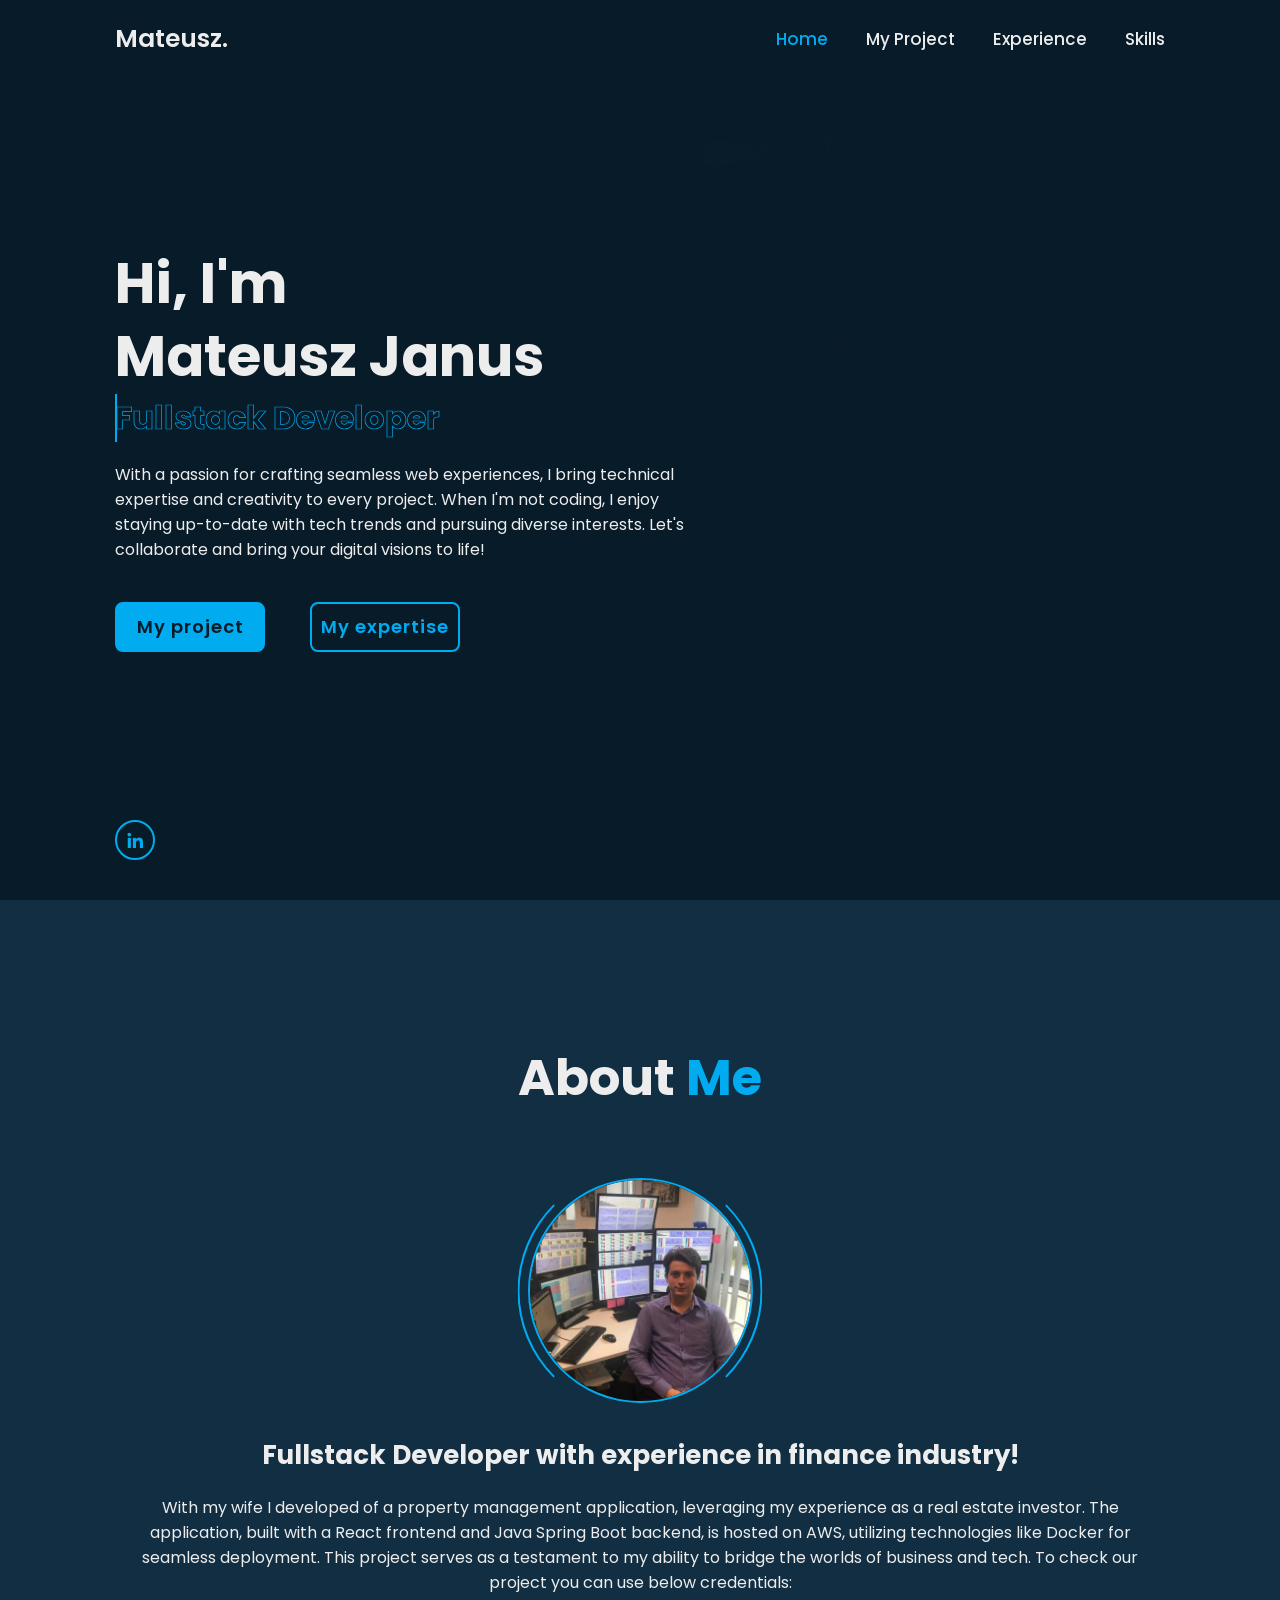
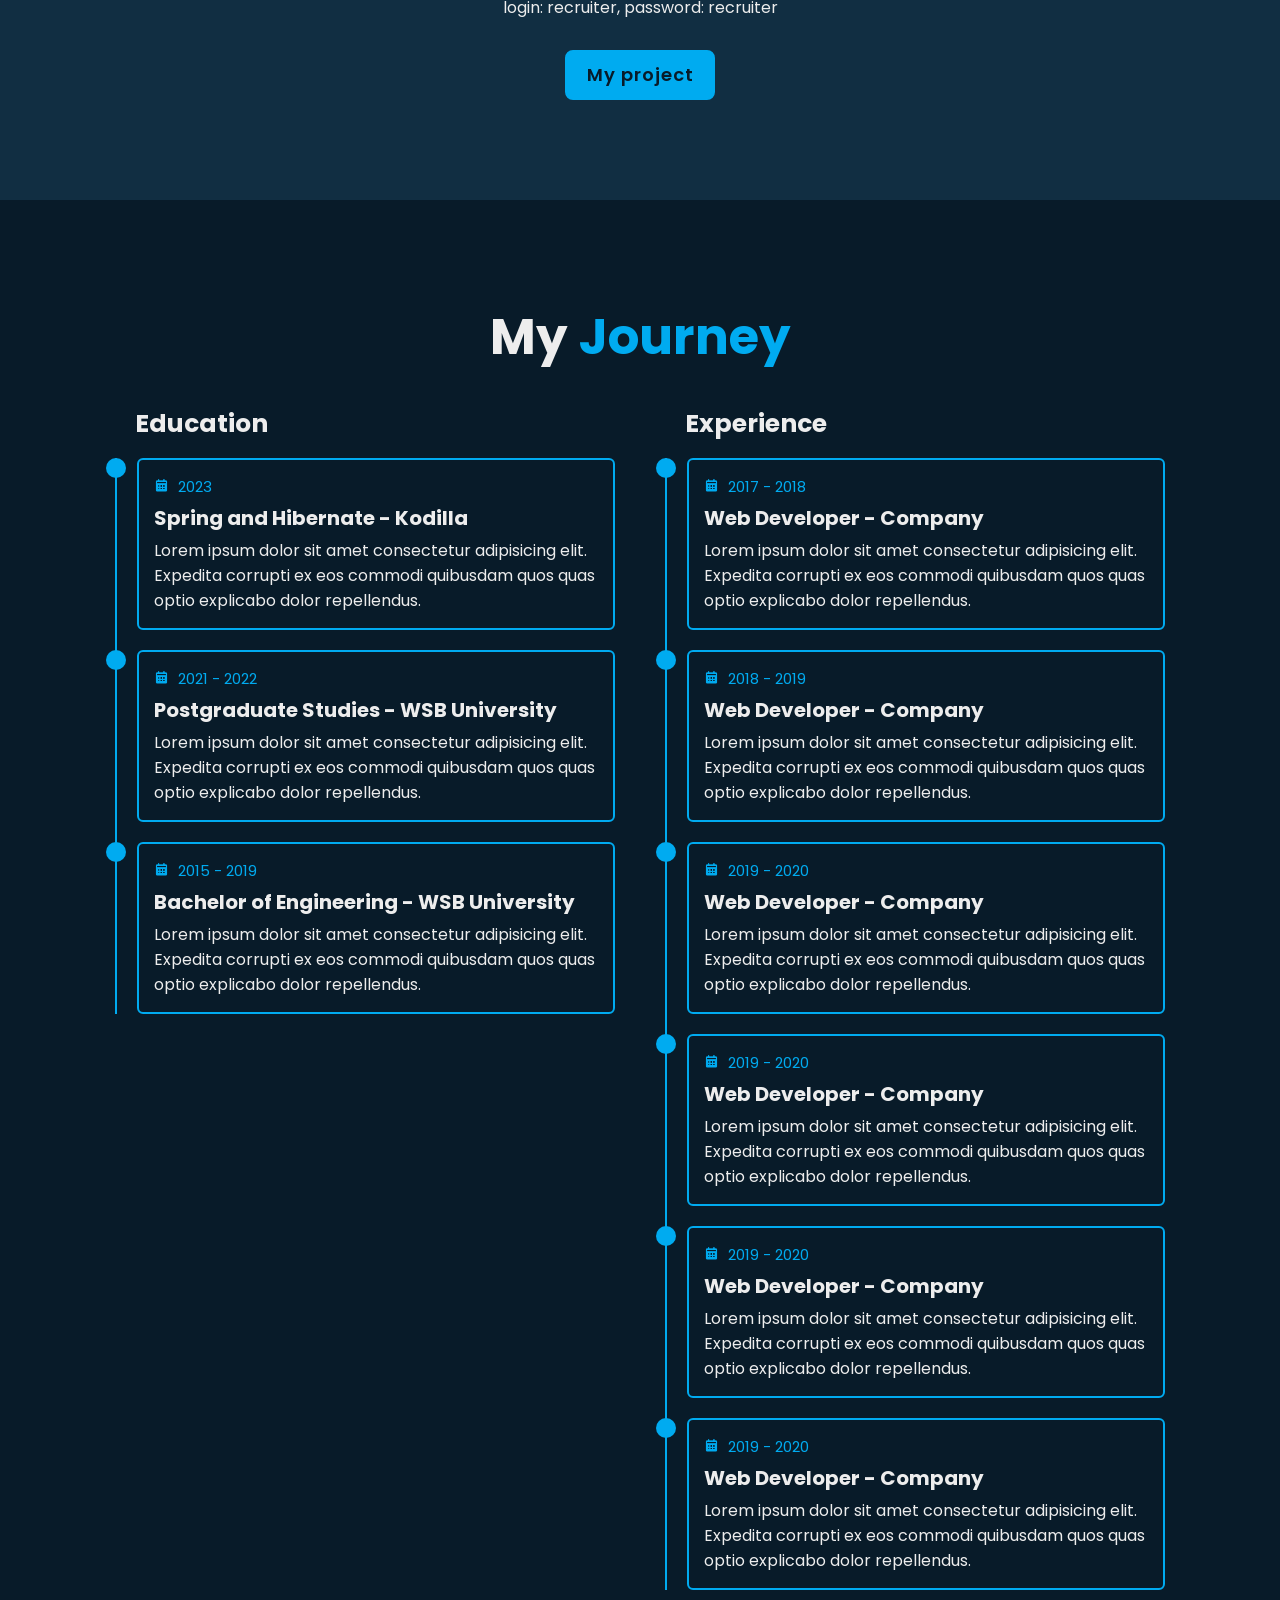
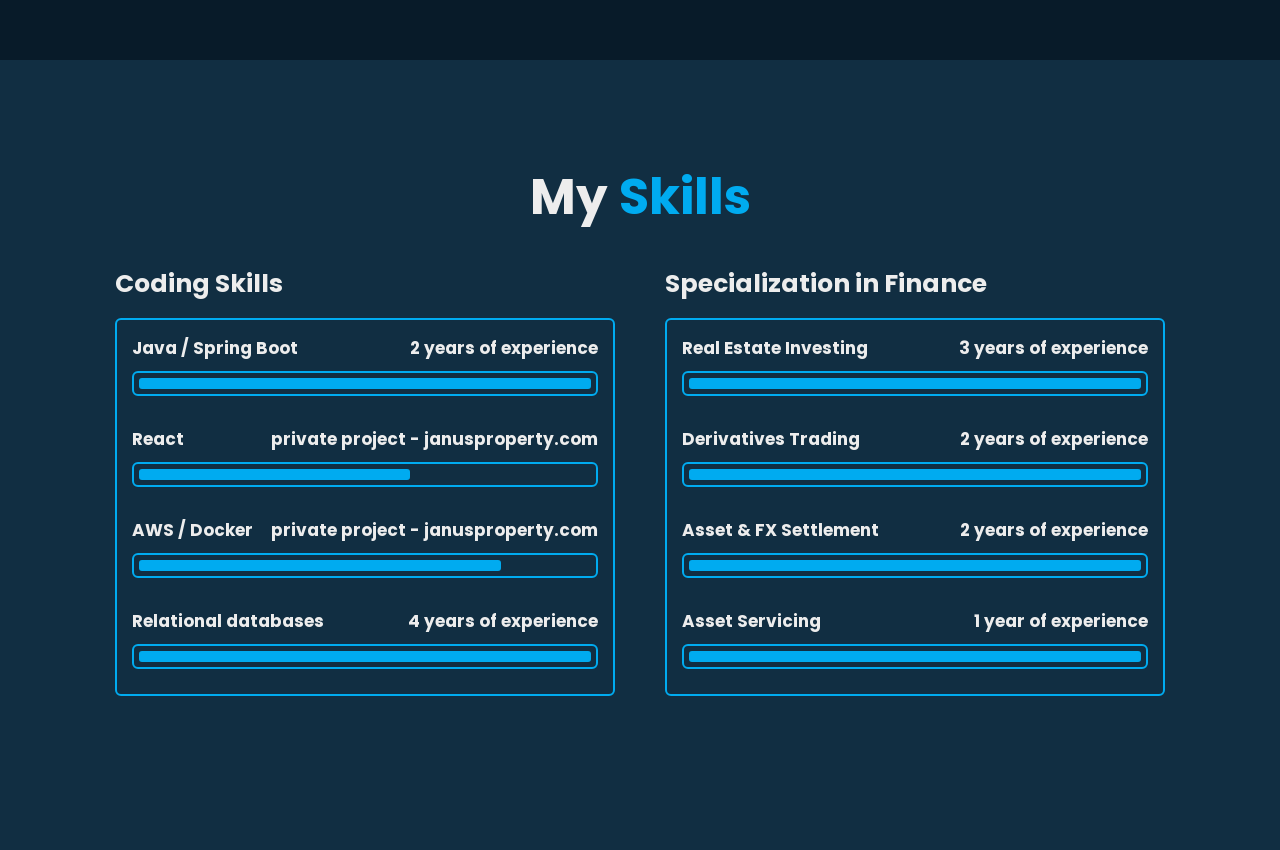
<file: Complete Responsive Portfolio Website/index.html>
<!DOCTYPE html>
<html lang="en">

<head>
    <meta charset="UTF-8">
    <meta http-equiv="X-UA-Compatible" content="IE=edge">
    <meta name="viewport" content="width=device-width, initial-scale=1.0">
    <title>Mateusz Janus - Portfolio</title>

    <link rel="stylesheet" href="css/style.css">

    <!-- box icons -->
    <link href='https://unpkg.com/boxicons@2.1.4/css/boxicons.min.css' rel='stylesheet'>
</head>

<body>

    <!-- header design -->
    <header class="header">
        <a href="#" class="logo">Mateusz.<span class="animate" style="--i:1;"></span></a>

        <div class="bx bx-menu" id="menu-icon"><span class="animate" style="--i:2;"></span></div>

        <nav class="navbar">
            <a href="#home" class="active">Home</a>
            <a href="#about">My Project</a>
            <a href="#education">Experience</a>
            <a href="#skills">Skills</a>

            <span class="active-nav"></span>
            <span class="animate" style="--i:2;"></span>
        </nav>
    </header>

    <!-- home section design -->
    <section class="home show-animate" id="home">
        <div class="home-content">
            <h1>Hi, I'm <br><span>Mateusz Janus</span><span class="animate" style="--i:2;"></span></h1>
            <div class="text-animate">
                <h3>Fullstack Developer</h3>
                <span class="animate" style="--i:3;"></span>
            </div>
            <p>With a passion for crafting seamless web experiences, I bring technical expertise and creativity 
                to every project. When I'm not coding, I enjoy staying up-to-date with tech trends and pursuing diverse interests. Let's collaborate and bring your digital visions to life!
                <span class="animate" style="--i:4;"></span>
            </p>

            <div class="btn-box">
                <a href="#about" class="btn">My project</a>
                <a href="#skills" class="btn">My expertise</a>
                <span class="animate" style="--i:5;"></span>
            </div>
        </div>

        <div class="home-sci">
            <a href="#"><i class='bx bxl-linkedin'></i></a>
            <span class="animate" style="--i:6;"></span>
        </div>

        <div class="home-imgHover"></div>
        <span class="animate home-img" style="--i:7;"></span>
    </section>

    <!-- about section design -->
    <section class="about" id="about">
        <h2 class="heading">About <span>Me</span><span class="animate scroll" style="--i:1;"></span></h2>

        <div class="about-img">
            <img src="images/about.png" alt="">
            <span class="circle-spin"></span>
            <span class="animate scroll" style="--i:2;"></span>
        </div>

        <div class="about-content">
            <h3>Fullstack Developer with experience in finance industry!<span class="animate scroll" style="--i:3;"></span></h3>
            <p>With my wife I developed of a property management application, leveraging my experience as a real estate investor. The application, 
                built with a React frontend and Java Spring Boot backend, is hosted on AWS, utilizing technologies like Docker for seamless deployment. 
                This project serves as a testament to my ability to bridge the worlds of business and tech. To check our project you can use below credentials:<br>
                login: recruiter, password: recruiter
                <span class="animate scroll" style="--i:4;"></span>
            </p>

            <div class="btn-box btns">
                <a href="https://www.janusproperty.com" class="btn">My project</a>
                <span class="animate scroll" style="--i:5;"></span>
            </div>
        </div>
    </section>

    <!-- education section design -->
    <section class="education" id="education">
        <h2 class="heading">My <span>Journey</span><span class="animate scroll" style="--i:1;"></span></h2>

        <div class="education-row">
            <div class="education-column">
                <h3 class="title">Education<span class="animate scroll" style="--i:2;"></span></h3>

                <div class="education-box">
                    <div class="education-content">
                        <div class="content">
                            <div class="year"><i class='bx bxs-calendar'></i> 2023</div>
                            <h3>Spring and Hibernate - Kodilla</h3>
                            <p>Lorem ipsum dolor sit amet consectetur adipisicing elit. Expedita corrupti ex eos commodi
                                quibusdam quos quas optio explicabo dolor repellendus.</p>
                        </div>
                    </div>

                    <div class="education-content">
                        <div class="content">
                            <div class="year"><i class='bx bxs-calendar'></i> 2021 - 2022</div>
                            <h3>Postgraduate Studies - WSB University</h3>
                            <p>Lorem ipsum dolor sit amet consectetur adipisicing elit. Expedita corrupti ex eos commodi
                                quibusdam quos quas optio explicabo dolor repellendus.</p>
                        </div>
                    </div>

                    <div class="education-content">
                        <div class="content">
                            <div class="year"><i class='bx bxs-calendar'></i> 2015 - 2019</div>
                            <h3>Bachelor of Engineering - WSB University</h3>
                            <p>Lorem ipsum dolor sit amet consectetur adipisicing elit. Expedita corrupti ex eos commodi
                                quibusdam quos quas optio explicabo dolor repellendus.</p>
                        </div>
                    </div>

                    <span class="animate scroll" style="--i:3;"></span>
                </div>
            </div>

            <div class="education-column">
                <h3 class="title">Experience<span class="animate scroll" style="--i:5;"></span></h3>

                <div class="education-box">
                    <div class="education-content">
                        <div class="content">
                            <div class="year"><i class='bx bxs-calendar'></i> 2017 - 2018</div>
                            <h3>Web Developer - Company</h3>
                            <p>Lorem ipsum dolor sit amet consectetur adipisicing elit. Expedita corrupti ex eos commodi
                                quibusdam quos quas optio explicabo dolor repellendus.</p>
                        </div>
                    </div>

                    <div class="education-content">
                        <div class="content">
                            <div class="year"><i class='bx bxs-calendar'></i> 2018 - 2019</div>
                            <h3>Web Developer - Company</h3>
                            <p>Lorem ipsum dolor sit amet consectetur adipisicing elit. Expedita corrupti ex eos commodi
                                quibusdam quos quas optio explicabo dolor repellendus.</p>
                        </div>
                    </div>

                    <div class="education-content">
                        <div class="content">
                            <div class="year"><i class='bx bxs-calendar'></i> 2019 - 2020</div>
                            <h3>Web Developer - Company</h3>
                            <p>Lorem ipsum dolor sit amet consectetur adipisicing elit. Expedita corrupti ex eos commodi
                                quibusdam quos quas optio explicabo dolor repellendus.</p>
                        </div>
                    </div>
                    <div class="education-content">
                        <div class="content">
                            <div class="year"><i class='bx bxs-calendar'></i> 2019 - 2020</div>
                            <h3>Web Developer - Company</h3>
                            <p>Lorem ipsum dolor sit amet consectetur adipisicing elit. Expedita corrupti ex eos commodi
                                quibusdam quos quas optio explicabo dolor repellendus.</p>
                        </div>
                    </div>
                    <div class="education-content">
                        <div class="content">
                            <div class="year"><i class='bx bxs-calendar'></i> 2019 - 2020</div>
                            <h3>Web Developer - Company</h3>
                            <p>Lorem ipsum dolor sit amet consectetur adipisicing elit. Expedita corrupti ex eos commodi
                                quibusdam quos quas optio explicabo dolor repellendus.</p>
                        </div>
                    </div>
                    <div class="education-content">
                        <div class="content">
                            <div class="year"><i class='bx bxs-calendar'></i> 2019 - 2020</div>
                            <h3>Web Developer - Company</h3>
                            <p>Lorem ipsum dolor sit amet consectetur adipisicing elit. Expedita corrupti ex eos commodi
                                quibusdam quos quas optio explicabo dolor repellendus.</p>
                        </div>
                    </div>

                    <span class="animate scroll" style="--i:6;"></span>
                </div>
            </div>
        </div>
    </section>

    <!-- skills section design -->
    <section class="skills" id="skills">
        <h2 class="heading">My <span>Skills</span> <span class="animate scroll" style="--i:1;"></span></h2>

        <div class="skills-row">
            <div class="skills-column">
                <h3 class="title">Coding Skills<span class="animate scroll" style="--i:2;"></span></h3>

                <div class="skills-box">
                    <div class="skills-content">
                        <div class="progress">
                            <h3>Java / Spring Boot <span>2 years of experience</span></h3>
                            <div class="bar"><span></span></div>
                        </div>

                        <div class="progress">
                            <h3>React <span>private project - janusproperty.com</span></h3>
                            <div class="bar"><span></span></div>
                        </div>

                        <div class="progress">
                            <h3>AWS / Docker <span>private project - janusproperty.com</span></h3>
                            <div class="bar"><span></span></div>
                        </div>

                        <div class="progress">
                            <h3>Relational databases <span>4 years of experience</span></h3>
                            <div class="bar"><span></span></div>
                        </div>
                    </div>

                    <span class="animate scroll" style="--i:3;"></span>
                </div>
            </div>

            <div class="skills-column">
                <h3 class="title">Specialization in Finance<span class="animate scroll" style="--i:5;"></span></h3>

                <div class="skills-box">
                    <div class="skills-content">
                        <div class="progress">
                            <h3>Real Estate Investing <span>3 years of experience</span></h3>
                            <div class="bar"><span></span></div>
                        </div>
                        <div class="progress">
                            <h3>Derivatives Trading <span>2 years of experience</span></h3>
                            <div class="bar"><span></span></div>
                        </div>

                        <div class="progress">
                            <h3>Asset & FX Settlement <span>2 years of experience</span></h3>
                            <div class="bar"><span></span></div>
                        </div>

                        <div class="progress">
                            <h3>Asset Servicing <span>1 year of experience</span></h3>
                            <div class="bar"><span></span></div>
                        </div>

                        
                    </div>
                    <span class="animate scroll" style="--i:1;"></span>
                </div>
            </div>
        </div>
    </section>

    <!-- footer design -->
    <footer class="footer">
        <div class="footer-text">
            <span class="animate scroll" style="--i:1;"></span>
        </div>

        <div class="footer-iconTop">
            <a href="#"><i class='bx bx-up-arrow-alt'></i></a>

            <span class="animate scroll" style="--i:3;"></span>
        </div>
    </footer>
    <script src="js/script.js"></script>
</body>

</html>
</file>
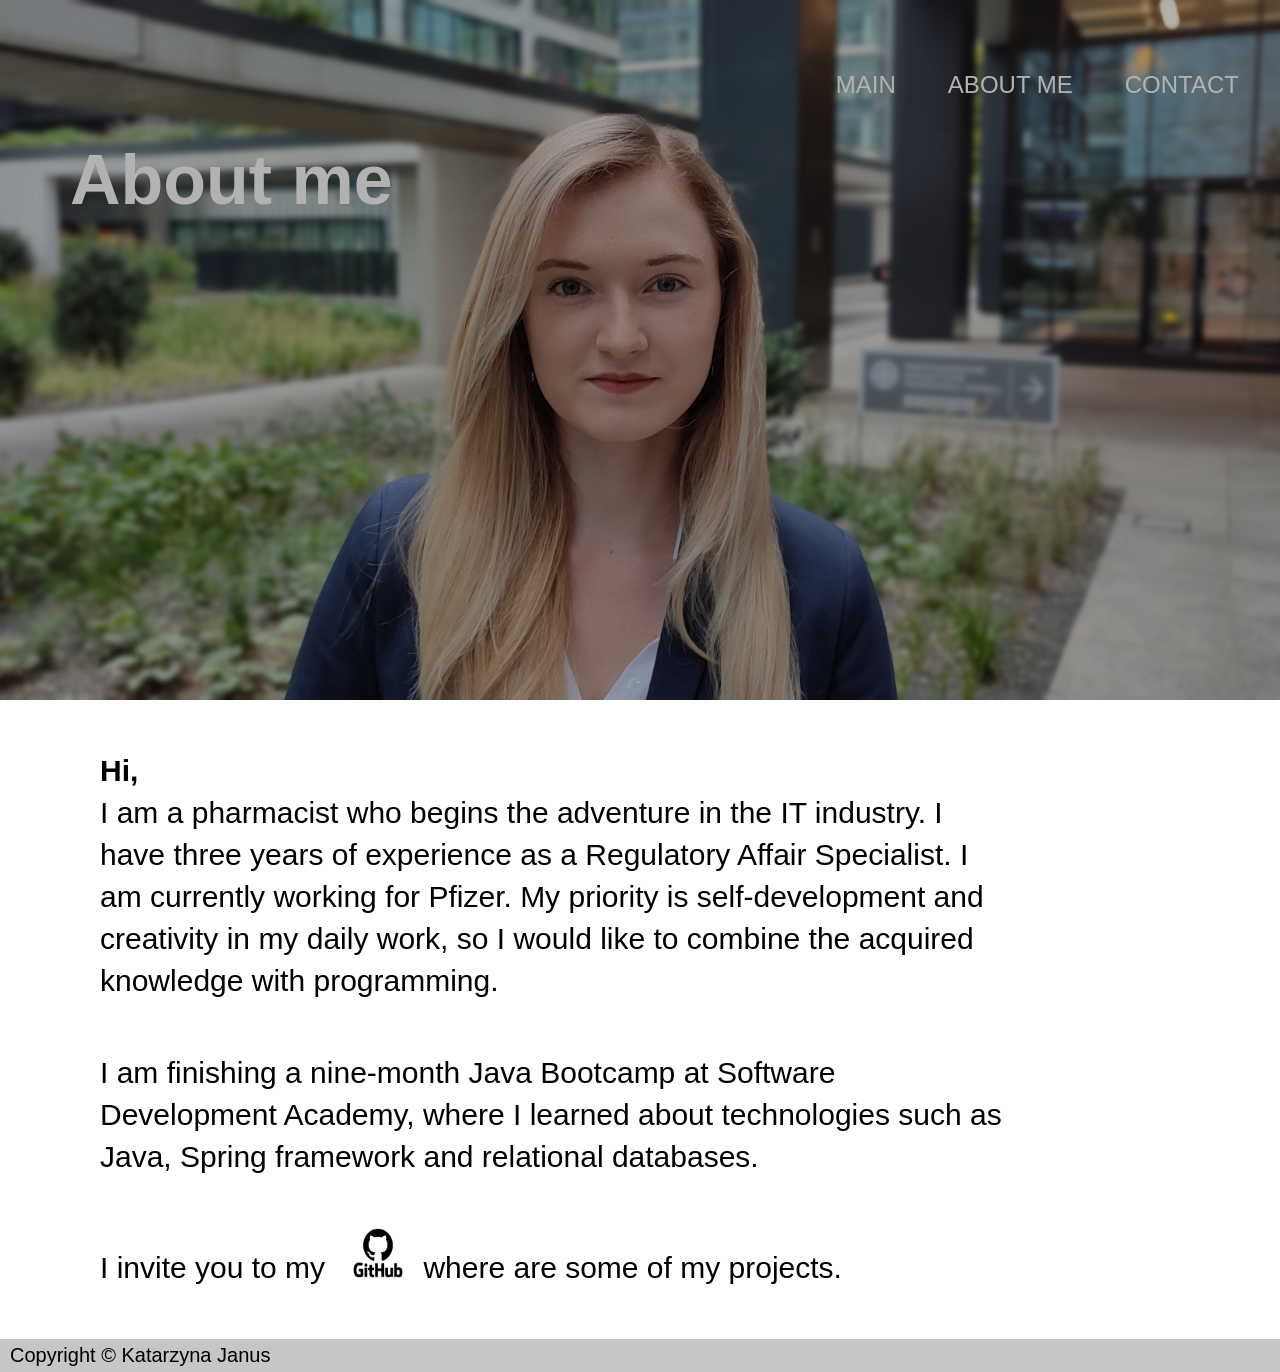
<file: aboutme.html>
<!DOCTYPE HTML PUBLIC "-//W3C//DTD HTML 4.01//EN" "http://www.w3.org/TR/html4/strict.dtd">
<html>
<head>
    <meta charset="utf-8">
    <meta http-equiv="X-UA-Compatible" content="IE=edge">
    <title></title>
    <meta name="description" content="">
    <meta name="viewport" content="width=device-width, initial-scale=1">
    <link rel="preconnect" href="https://fonts.googleapis.com">
    <link rel="preconnect" href="https://fonts.gstatic.com" crossorigin>
    <link href="https://fonts.googleapis.com/css2?family=Great+Vibes&display=swap" rel="stylesheet">
    <link
        rel="stylesheet"
        href="https://cdnjs.cloudflare.com/ajax/libs/font-awesome/6.0.0-beta3/css/all.min.css"
        integrity="sha512-Fo3rlrZj/k7ujTnHg4CGR2D7kSs0v4LLanw2qksYuRlEzO+tcaEPQogQ0KaoGN26/zrn20ImR1DfuLWnOo7aBA=="
        crossorigin="anonymous"
        referrerpolicy="no-referrer"/>
    <link rel="stylesheet" type="text/css" href="css/articlepagestyle.css" />
</head>
<body>
<div id="container">
    <div class="image">
        <header id="main-header">
            <nav class="main-nav">
                <ul class="menu-items">
                    <li>
                        <a href="https://katarzynajanus.github.io/Portfolio/">Main</a>
                    </li>
                    <li>
                        <a href="aboutme.html">About me</a>
                    </li>
                    <li>
                        <a href="contact.html">Contact</a>
                    </li>
                </ul>
            </nav>
        </header>
        <header class="top-header"> 
            <h1>About me</h1> 
        </header> 
    </div>
  <div id="wrapper">
    <div id="content">
      <p><strong>Hi,</strong><br>I am a pharmacist who begins the adventure in the IT industry. I have three years of experience as a Regulatory Affair Specialist. I am currently working for Pfizer. 
        My priority is self-development and creativity in my daily work, so I would like to combine the acquired knowledge with programming.</p>
      <p>I am finishing a nine-month Java Bootcamp at Software Development Academy, where I learned about technologies such as Java, Spring framework and relational databases.</p>
      <p>I invite you to my <a href="https://github.com/katarzynajanus"><img src="assets/photo/github.png" alt="GitHub" width="80" height="50"></a>where are some of my projects.</p>
    </div>
  </div>
    <div id="footer">
    <p>Copyright © Katarzyna Janus</p>
  </div>
</div>
</body>
</html>
</file>
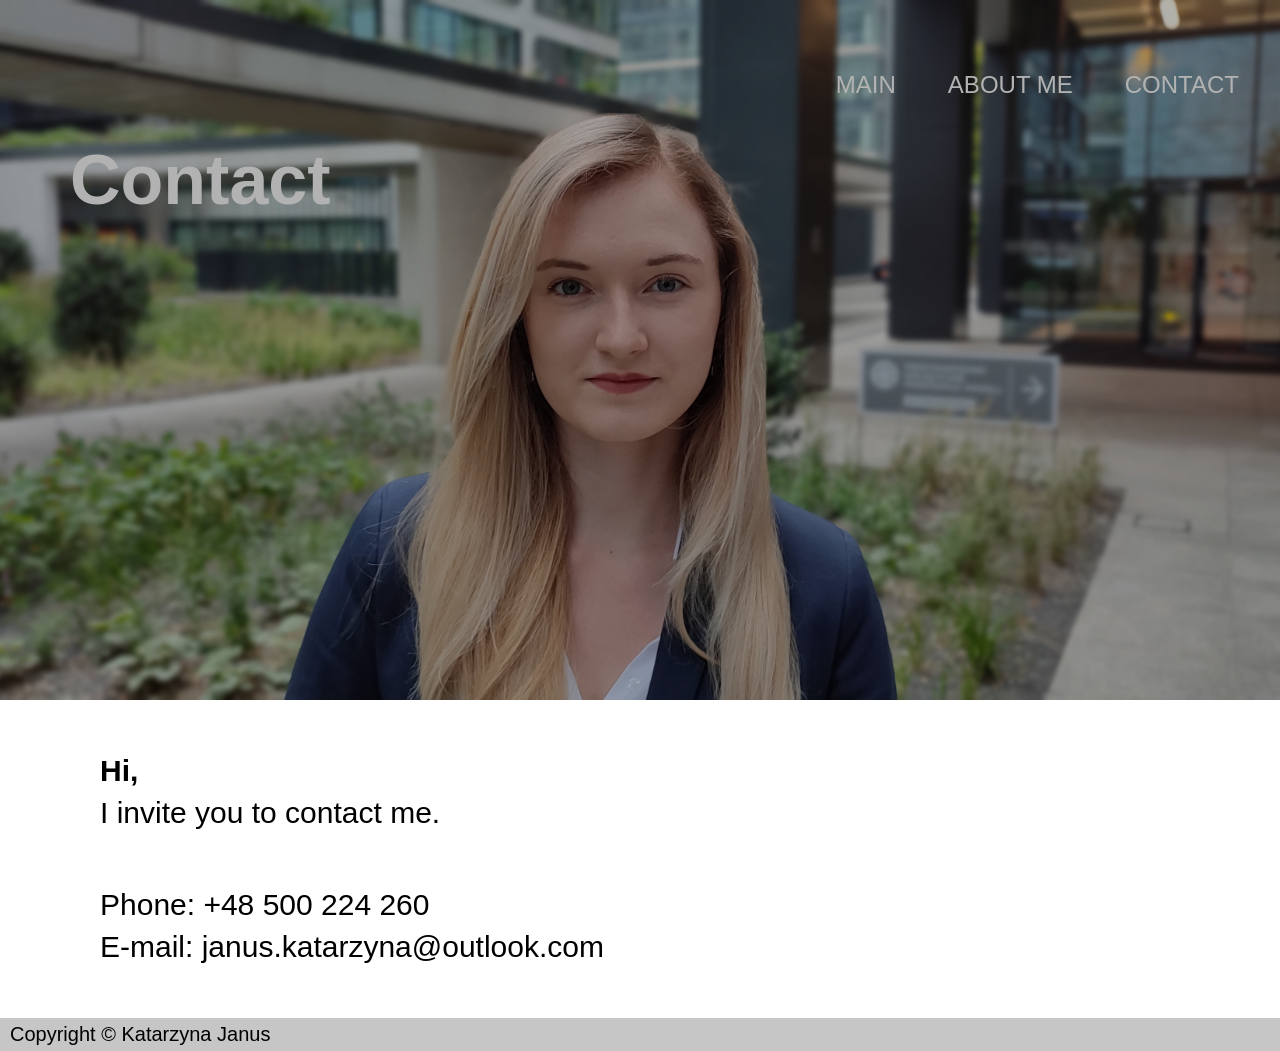
<file: contact.html>
<!DOCTYPE HTML PUBLIC "-//W3C//DTD HTML 4.01//EN" "http://www.w3.org/TR/html4/strict.dtd">
<html>
<head>
    <meta charset="utf-8">
    <meta http-equiv="X-UA-Compatible" content="IE=edge">
    <title></title>
    <meta name="description" content="">
    <meta name="viewport" content="width=device-width, initial-scale=1">
    <link rel="preconnect" href="https://fonts.googleapis.com">
    <link rel="preconnect" href="https://fonts.gstatic.com" crossorigin>
    <link href="https://fonts.googleapis.com/css2?family=Great+Vibes&display=swap" rel="stylesheet">
    <link
        rel="stylesheet"
        href="https://cdnjs.cloudflare.com/ajax/libs/font-awesome/6.0.0-beta3/css/all.min.css"
        integrity="sha512-Fo3rlrZj/k7ujTnHg4CGR2D7kSs0v4LLanw2qksYuRlEzO+tcaEPQogQ0KaoGN26/zrn20ImR1DfuLWnOo7aBA=="
        crossorigin="anonymous"
        referrerpolicy="no-referrer"/>
    <link rel="stylesheet" type="text/css" href="css/articlepagestyle.css" />
</head>
<body>
<div id="container">
    <div class="image">
        <header id="main-header">
            <nav class="main-nav">
                <ul class="menu-items">
                    <li>
                        <a href="https://katarzynajanus.github.io/Portfolio/">Main</a>
                    </li>
                    <li>
                        <a href="aboutme.html">About me</a>
                    </li>
                    <li>
                        <a href="contact.html">Contact</a>
                    </li>
                </ul>
            </nav>
        </header>
        <header class="top-header"> 
            <h1>Contact</h1> 
        </header> 
    </div>
  <div id="wrapper">
    <div id="content">
        <p><strong>Hi,</strong><br>I invite you to contact me.</p>
        <p>Phone: +48 500 224 260<br>
      E-mail: janus.katarzyna@outlook.com</p>
    </div>
  </div>
    <div id="footer">
    <p>Copyright © Katarzyna Janus</p>
  </div>
</div>
</body>
</html>
</file>
<file: Complete Responsive Portfolio Website/css/style.css>
@import url('https://fonts.googleapis.com/css2?family=Poppins:wght@300;400;500;600;700;800;900&display=swap');

* {
    margin: 0;
    padding: 0;
    box-sizing: border-box;
    text-decoration: none;
    border: none;
    outline: none;
    scroll-behavior: smooth;
    font-family: 'Poppins', sans-serif;
}

:root {
    --bg-color: #081b29;
    --second-bg-color: #112e42;
    --text-color: #ededed;
    --main-color: #00abf0;
}

html {
    font-size: 62.5%;
    overflow-x: hidden;
}

body {
    background: var(--bg-color);
    color: var(--text-color);
}

.header {
    position: fixed;
    top: 0;
    left: 0;
    width: 100%;
    padding: 2rem 9%;
    background: transparent;
    display: flex;
    justify-content: space-between;
    align-items: center;
    z-index: 100;
    transition: .3s;
}

.header.sticky {
    background: var(--bg-color);
}

.logo {
    position: relative;
    font-size: 2.5rem;
    color: var(--text-color);
    font-weight: 600;
}

.navbar {
    position: relative;
}

.navbar a {
    font-size: 1.7rem;
    color: var(--text-color);
    font-weight: 500;
    margin-left: 3.5rem;
    transition: .3s;
}

.navbar a:hover,
.navbar a.active {
    color: var(--main-color);
}

#menu-icon {
    position: relative;
    font-size: 3.6rem;
    color: var(--text-color);
    cursor: pointer;
    display: none;
}

section {
    min-height: 100vh;
    padding: 10rem 9% 2rem;
}

.home {
    display: flex;
    align-items: center;
    padding: 0 9%;
    background: url('/images/home.jpg') no-repeat;
    background-size: cover;
    background-position: center;
}

.home-content {
    max-width: 60rem;
    z-index: 99;
}

.home-content h1 {
    position: relative;
    display: inline-block;
    font-size: 5.6rem;
    font-weight: 700;
    line-height: 1.3;
}

.home-content h1 span {
    color: var(--text-color);
}

.home-content .text-animate {
    position: relative;
    width: 32.8rem;
}

.home-content .text-animate h3 {
    font-size: 3.2rem;
    font-weight: 700;
    color: transparent;
    -webkit-text-stroke: .7px var(--main-color);
    background-image: linear-gradient(var(--main-color), var(--main-color));
    background-repeat: no-repeat;
    -webkit-background-clip: text;
    background-position: -33rem 0;
}

.home.show-animate .home-content .text-animate h3 {
    animation: homeBgText 6s linear infinite;
    animation-delay: 2s;
}

.home-content .text-animate h3::before {
    content: '';
    position: absolute;
    top: 0;
    left: 0;
    width: 0;
    height: 100%;
    border-right: 2px solid var(--main-color);
    z-index: -1;
}

.home.show-animate .home-content .text-animate h3::before {
    animation: homeCursorText 6s linear infinite;
    animation-delay: 2s;
}

.home-content p {
    position: relative;
    font-size: 1.6rem;
    margin: 2rem 0 4rem;
}

.btn-box {
    position: relative;
    display: flex;
    justify-content: space-between;
    width: 34.5rem;
    height: 5rem;
}

.btn-box .btn {
    position: relative;
    display: inline-flex;
    justify-content: center;
    align-items: center;
    width: 15rem;
    height: 100%;
    background: var(--main-color);
    border: .2rem solid var(--main-color);
    border-radius: .8rem;
    font-size: 1.8rem;
    font-weight: 600;
    letter-spacing: .1rem;
    color: var(--bg-color);
    z-index: 1;
    overflow: hidden;
    transition: .5s;
}

.btn-box .btn:hover {
    color: var(--main-color);
}

.btn-box .btn:nth-child(2) {
    background: transparent;
    color: var(--main-color);
}

.btn-box .btn:nth-child(2):hover {
    color: var(--bg-color);
}

.btn-box .btn:nth-child(2)::before {
    background: var(--main-color);
}

.btn-box .btn::before {
    content: '';
    position: absolute;
    top: 0;
    left: 0;
    width: 0;
    height: 100%;
    background: var(--bg-color);
    z-index: -1;
    transition: .5s;
}

.btn-box .btn:hover::before {
    width: 100%;
}

.home-sci {
    position: absolute;
    bottom: 4rem;
    width: 170px;
    display: flex;
    justify-content: space-between;
}

.home-sci a {
    position: relative;
    display: inline-flex;
    justify-content: center;
    align-items: center;
    width: 40px;
    height: 40px;
    background: transparent;
    border: .2rem solid var(--main-color);
    border-radius: 50%;
    font-size: 20px;
    color: var(--main-color);
    z-index: 1;
    overflow: hidden;
    transition: .5s;
}

.home-sci a:hover {
    color: var(--bg-color);
}

.home-sci a::before {
    content: '';
    position: absolute;
    top: 0;
    left: 0;
    width: 0;
    height: 100%;
    background: var(--main-color);
    z-index: -1;
    transition: .5s;
}

.home-sci a:hover::before {
    width: 100%;
}

.home-imgHover {
    position: absolute;
    top: 0;
    right: 0;
    width: 45%;
    height: 100%;
    background: transparent;
    transition: 3s;
}

.home-imgHover:hover {
    background: var(--bg-color);
    opacity: .8;
}

.about {
    display: flex;
    justify-content: center;
    align-items: center;
    flex-direction: column;
    gap: 2rem;
    background: var(--second-bg-color);
    padding-bottom: 6rem;
}

.heading {
    position: relative;
    font-size: 5rem;
    margin-bottom: 3rem;
    text-align: center;
}

span {
    color: var(--main-color);
}

.about-img {
    position: relative;
    width: 25rem;
    height: 25rem;
    border-radius: 50%;
    display: flex;
    justify-content: center;
    align-items: center;
}

.about-img img {
    width: 90%;
    border-radius: 50%;
    border: .2rem solid var(--main-color);
}

.about-img .circle-spin {
    position: absolute;
    top: 50%;
    left: 50%;
    transform: translate(-50%, -50%) rotate(0);
    width: 98%;
    height: 98%;
    border-radius: 50%;
    border-top: .2rem solid var(--second-bg-color);
    border-bottom: .2rem solid var(--second-bg-color);
    border-left: .2rem solid var(--main-color);
    border-right: .2rem solid var(--main-color);
    animation: aboutSpinner 8s linear infinite;
}

.about-content {
    text-align: center;
}

.about-content h3 {
    position: relative;
    display: inline-block;
    font-size: 2.6rem;
}

.about-content p {
    position: relative;
    font-size: 1.6rem;
    margin: 2rem 0 3rem;
}

.btn-box.btns {
    display: inline-block;
    width: 15rem;
}

.btn-box.btns a::before {
    background: var(--second-bg-color);
}

.education {
    display: flex;
    justify-content: center;
    align-items: center;
    flex-direction: column;
    min-height: auto;
    padding-bottom: 5rem;
}

.education .education-row {
    display: flex;
    flex-wrap: wrap;
    gap: 5rem;
}

.education-row .education-column {
    flex: 1 1 40rem;
}

.education-column .title {
    position: relative;
    display: inline-block;
    font-size: 2.5rem;
    margin: 0 0 1.5rem 2rem;
}

.education-column .education-box {
    position: relative;
    border-left: .2rem solid var(--main-color);
}

.education-box .education-content {
    position: relative;
    padding-left: 2rem;
}

.education-box .education-content::before {
    content: '';
    position: absolute;
    top: 0;
    left: -1.1rem;
    width: 2rem;
    height: 2rem;
    background: var(--main-color);
    border-radius: 50%;
}

.education-content .content {
    position: relative;
    padding: 1.5rem;
    border: .2rem solid var(--main-color);
    border-radius: .6rem;
    margin-bottom: 2rem;
    overflow: hidden;
}

.education-content .content::before {
    content: '';
    position: absolute;
    top: 0;
    left: 0;
    width: 0;
    height: 100%;
    background: var(--second-bg-color);
    z-index: -1;
    transition: .5s;
}

.education-content .content:hover::before {
    width: 100%;
}

.education-content .content .year {
    font-size: 1.5rem;
    color: var(--main-color);
    padding-bottom: .5rem;
}

.education-content .content .year i {
    padding-right: .5rem;
}

.education-content .content h3 {
    font-size: 2rem;
}

.education-content .content p {
    font-size: 1.6rem;
    padding-top: .5rem;
}

.skills {
    min-height: auto;
    padding-bottom: 7rem;
    background: var(--second-bg-color);
}

.skills h2 {
    display: inline-block;
    left: 50%;
    transform: translateX(-50%);
}

.skills .skills-row {
    display: flex;
    flex-wrap: wrap;
    gap: 5rem;
}

.skills-row .skills-column {
    flex: 1 1 40rem;
}

.skills-column .title {
    position: relative;
    display: inline-block;
    font-size: 2.5rem;
    margin: 0 0 1.5rem;
}

.skills-column .skills-box {
    position: relative;
}

.skills-box .skills-content {
    position: relative;
    border: .2rem solid var(--main-color);
    border-radius: .6rem;
    padding: .5rem 1.5rem;
    z-index: 1;
    overflow: hidden;
}

.skills-box .skills-content::before {
    content: '';
    position: absolute;
    top: 0;
    left: 0;
    width: 0;
    height: 100%;
    background: var(--bg-color);
    z-index: -1;
    transition: .5s;
}

.skills-box .skills-content:hover::before {
    width: 100%;
}

.skills-content .progress {
    padding: 1rem 0;
}

.skills-content .progress h3 {
    font-size: 1.7rem;
    display: flex;
    justify-content: space-between;
}

.skills-content .progress h3 span {
    color: var(--text-color);
}

.skills-content .progress .bar {
    height: 2.5rem;
    border-radius: .6rem;
    border: .2rem solid var(--main-color);
    padding: .5rem;
    margin: 1rem 0;
}

.skills-content .progress .bar span {
    display: block;
    height: 100%;
    border-radius: .3rem;
    background: var(--main-color);
}

.skills-column:nth-child(1) .skills-content .progress:nth-child(1) .bar span {
    width: 100%;
}

.skills-column:nth-child(1) .skills-content .progress:nth-child(2) .bar span {
    width: 60%;
}

.skills-column:nth-child(1) .skills-content .progress:nth-child(3) .bar span {
    width: 80%;
}

.skills-column:nth-child(1) .skills-content .progress:nth-child(4) .bar span {
    width: 100%;
}

.skills-column:nth-child(2) .skills-content .progress:nth-child(1) .bar span {
    width: 100%;
}

.skills-column:nth-child(2) .skills-content .progress:nth-child(2) .bar span {
    width: 100%;
}

.skills-column:nth-child(2) .skills-content .progress:nth-child(3) .bar span {
    width: 100%;
}

.skills-column:nth-child(2) .skills-content .progress:nth-child(4) .bar span {
    width: 100%;
}

.contact {
    min-height: auto;
    padding-bottom: 7rem;
}

.contact h2 {
    display: inline-block;
    left: 50%;
    transform: translateX(-50%);
}

.contact form {
    max-width: 70rem;
    margin: 0 auto;
    text-align: center;
}

.contact form .input-box {
    position: relative;
    display: flex;
    justify-content: space-between;
    flex-wrap: wrap;
}

.contact form .input-box .input-field {
    position: relative;
    width: 49%;
    margin: .8rem 0;
}

.contact form .input-box .input-field input,
.contact form .textarea-field textarea {
    width: 100%;
    height: 100%;
    padding: 1.5rem;
    font-size: 1.6rem;
    color: var(--text-color);
    background: transparent;
    border-radius: .6rem;
    border: .2rem solid var(--main-color);
}

.contact form .input-box .input-field input::placeholder,
.contact form .textarea-field textarea::placeholder {
    color: var(--text-color);
}

.contact form .focus {
    position: absolute;
    top: 0;
    left: 0;
    width: 0;
    height: 100%;
    background: var(--second-bg-color);
    border-radius: .6rem;
    z-index: -1;
    transition: .5s;
}

.contact form .input-box .input-field input:focus~.focus,
.contact form .input-box .input-field input:valid~.focus,
.contact form .textarea-field textarea:focus~.focus,
.contact form .textarea-field textarea:valid~.focus {
    width: 100%;
}

.contact form .textarea-field {
    position: relative;
    margin: .8rem 0 2.7rem;
    display: flex;
}

.contact form .textarea-field textarea {
    resize: none;
}

.contact form .btn-box.btns .btn {
    cursor: pointer;
}

.footer {
    display: flex;
    justify-content: space-between;
    align-items: center;
    flex-wrap: wrap;
    padding: 2rem 9%;
    background: var(--second-bg-color);
}

.footer-text,
.footer-iconTop {
    position: relative;
}

.footer-text p {
    font-size: 1.6rem;
}

.footer-iconTop a {
    position: relative;
    display: inline-flex;
    justify-content: center;
    align-items: center;
    padding: .8rem;
    background: var(--main-color);
    border: .2rem solid var(--main-color);
    border-radius: .6rem;
    z-index: 1;
    overflow: hidden;
}

.footer-iconTop a::before {
    content: '';
    position: absolute;
    top: 0;
    left: 0;
    width: 0;
    height: 100%;
    background: var(--second-bg-color);
    z-index: -1;
    transition: .5s;
}

.footer-iconTop a:hover::before {
    width: 100%;
}

.footer-iconTop a i {
    font-size: 2.4rem;
    color: var(--bg-color);
    transition: .5s;
}

.footer-iconTop a:hover i {
    color: var(--main-color);
}

/* ANIMATION RELOAD AND SCROLL */
.animate {
    position: absolute;
    top: 0;
    right: 0;
    width: 100%;
    height: 100%;
    background: var(--bg-color);
    z-index: 98;
}

.animate.home-img {
    width: 50%;
}

.logo .animate,
.navbar .animate,
#menu-icon .animate,
.home.show-animate .animate {
    animation: showRight 1s ease forwards;
    animation-delay: calc(.3s * var(--i));
}

.animate.scroll {
    transition: 1s ease;
    transition-delay: calc(.3s / var(--i));
    animation: none;
}

section:nth-child(odd) .animate.scroll,
.footer .animate.scroll {
    background: var(--second-bg-color);
}

.education .education-box .animate.scroll {
    width: 105%;
}

.about.show-animate .animate.scroll,
.education.show-animate .animate.scroll,
.skills.show-animate .animate.scroll,
.contact.show-animate .animate.scroll,
.footer.show-animate .animate.scroll {
    transition-delay: calc(.3s * var(--i));
    width: 0;
}


/* BREAKPOINTS */
@media (max-width: 1200px) {
    html {
        font-size: 55%;
    }
}

@media (max-width: 991px) {
    .header {
        padding: 2rem 4%;
    }

    section {
        padding: 10rem 4% 2rem;
    }

    .home {
        padding: 0 4%;
    }

    .footer {
        padding: 2rem 4%;
    }
}

@media (max-width: 850px) {
    .animate.home-img {
        width: 55%;
    }
}

@media (max-width: 768px) {
    .header {
        background: var(--bg-color);
    }

    #menu-icon {
        display: block;
    }

    .navbar {
        position: absolute;
        top: 100%;
        left: -100%;
        width: 100%;
        padding: 1rem 4%;
        background: var(--main-color);
        box-shadow: 0 .5rem 1rem rgba(0, 0, 0, .2);
        z-index: 1;
        transition: .25s ease;
        transition-delay: .25s;
    }

    .navbar.active {
        left: 0;
        transition-delay: 0s;
    }

    .navbar .active-nav {
        position: absolute;
        top: 0;
        left: -100%;
        width: 100%;
        height: 100%;
        background: var(--bg-color);
        border-top: .1rem solid rgba(0, 0, 0, .2);
        z-index: -1;
        transition: .25s ease;
        transition-delay: 0s;
    }

    .navbar.active .active-nav {
        left: 0;
        transition-delay: .25s;
    }

    .navbar a {
        display: block;
        font-size: 2rem;
        margin: 3rem 0;
        transform: translateX(-20rem);
        transition: .25s ease;
        transition-delay: 0s;
    }

    .navbar.active a {
        transform: translateX(0);
        transition-delay: .25s;
    }

    .home-imgHover {
        pointer-events: none;
        background: var(--bg-color);
        opacity: .6;
    }
}

@media (max-width: 520px) {
    html {
        font-size: 50%;
    }

    .home-content h1 {
        display: flex;
        flex-direction: column;
    }

    .home-sci {
        width: 160px;
    }

    .home-sci a {
        width: 38px;
        height: 38px;
    }
}

@media (max-width: 462px) {
    .home-content h1 {
        font-size: 5.2rem;
    }

    .education {
        padding: 10rem 4% 5rem 5%;
    }

    .contact form .input-box .input-field {
        width: 100%;
    }

    .footer {
        flex-direction: column-reverse;
    }

    .footer p {
        margin-top: 2rem;
        text-align: center;
    }
}

@media (max-width: 371px) {
    .home {
        justify-content: center;
    }

    .home-content {
        display: flex;
        align-items: center;
        flex-direction: column;
        text-align: center;
    }

    .home-content h1 {
        font-size: 5rem;
    }
}


/* KEYFRAMES ANIMATION */
@keyframes homeBgText {

    0%,
    10%,
    100% {
        background-position: -33rem 0;
    }

    65%,
    85% {
        background-position: 0 0;
    }
}

@keyframes homeCursorText {

    0%,
    10%,
    100% {
        width: 0;
    }

    65%,
    78%,
    85% {
        width: 100%;
        opacity: 1;
    }

    75%,
    81% {
        opacity: 0;
    }
}

@keyframes aboutSpinner {
    100% {
        transform: translate(-50%, -50%) rotate(360deg);
    }
}

@keyframes showRight {
    100% {
        width: 0;
    }
}
</file>
<file: css/articlepagestyle.css>
html,body{
    margin:0;padding:0
}

body{
    font: 30px arial,sans-serif;
}


.image {
	background-image: url('../assets/photo/photokasia.jpg');
	background-size: cover; 
	background-position: center; 
    width: 100%; 
    height: 700px;
    filter: brightness(70%);
}


 
.top-header > h1 { 
	color: white; 
	margin: 0;
	padding: 2em 1em; 
	font-family: sans-serif; 
    font-size: 70px;
} 

p{
    margin:50px 20px;
    padding-left: 80px;
}

a{
    padding:5px; text-decoration:none; color:#000000;
}

div#container{
    text-align:left
}

div#content p{
    line-height:1.4
}

div#navigation{
    background:#F6F0E0;
}

div#navigation ul{
    margin:15px 0; padding:0; list-style-type:none;
}

div#navigation li{
    margin-bottom:5px;
}

div#extra{
    background:#CCC8B3;
}

div#footer{
    background:#58585857;
}

div#footer p{
    font-size: 20px;
    margin:0;
    padding:5px 10px
}

div#container{
    width:100%;
    margin:0 auto
}

div#content{
    float:left;
    width:80%
}

div#navigation{
    float:right;
    width:200px
}

div#extra{
    float:right;
    clear:right;
    width:200px
}

div#footer{
    clear:both;
    width:100%
}

.main-nav {
    position: fixed;
    top: 0;
    right: 0;
    display: flex;
    align-items: center;
    justify-content: space-between;
    padding: 36px;
    max-width: 1000px;
    margin: 0 auto;
    animation: fadeIn 3000ms ease-in-out forwards;
}

.main-nav a {
    text-decoration: none;
    color: white;
    font-size: 30px;
}

.main-nav ul {
    list-style: none;
    display: flex;
    gap: 42px;
}

.main-nav ul li a {
    position: relative;
    text-decoration: none;
    text-transform: uppercase;
    font-size: 24px;
}

.main-nav ul li a::after {
    content: '';
    position: absolute;
    left: 0;
    bottom: 0;
    width: 0;
    height: 1px;
    background: #fff;
    transition: all 1000ms ease;
}

.main-nav ul li a:hover::after {
    width: 100%;
}
</file>
